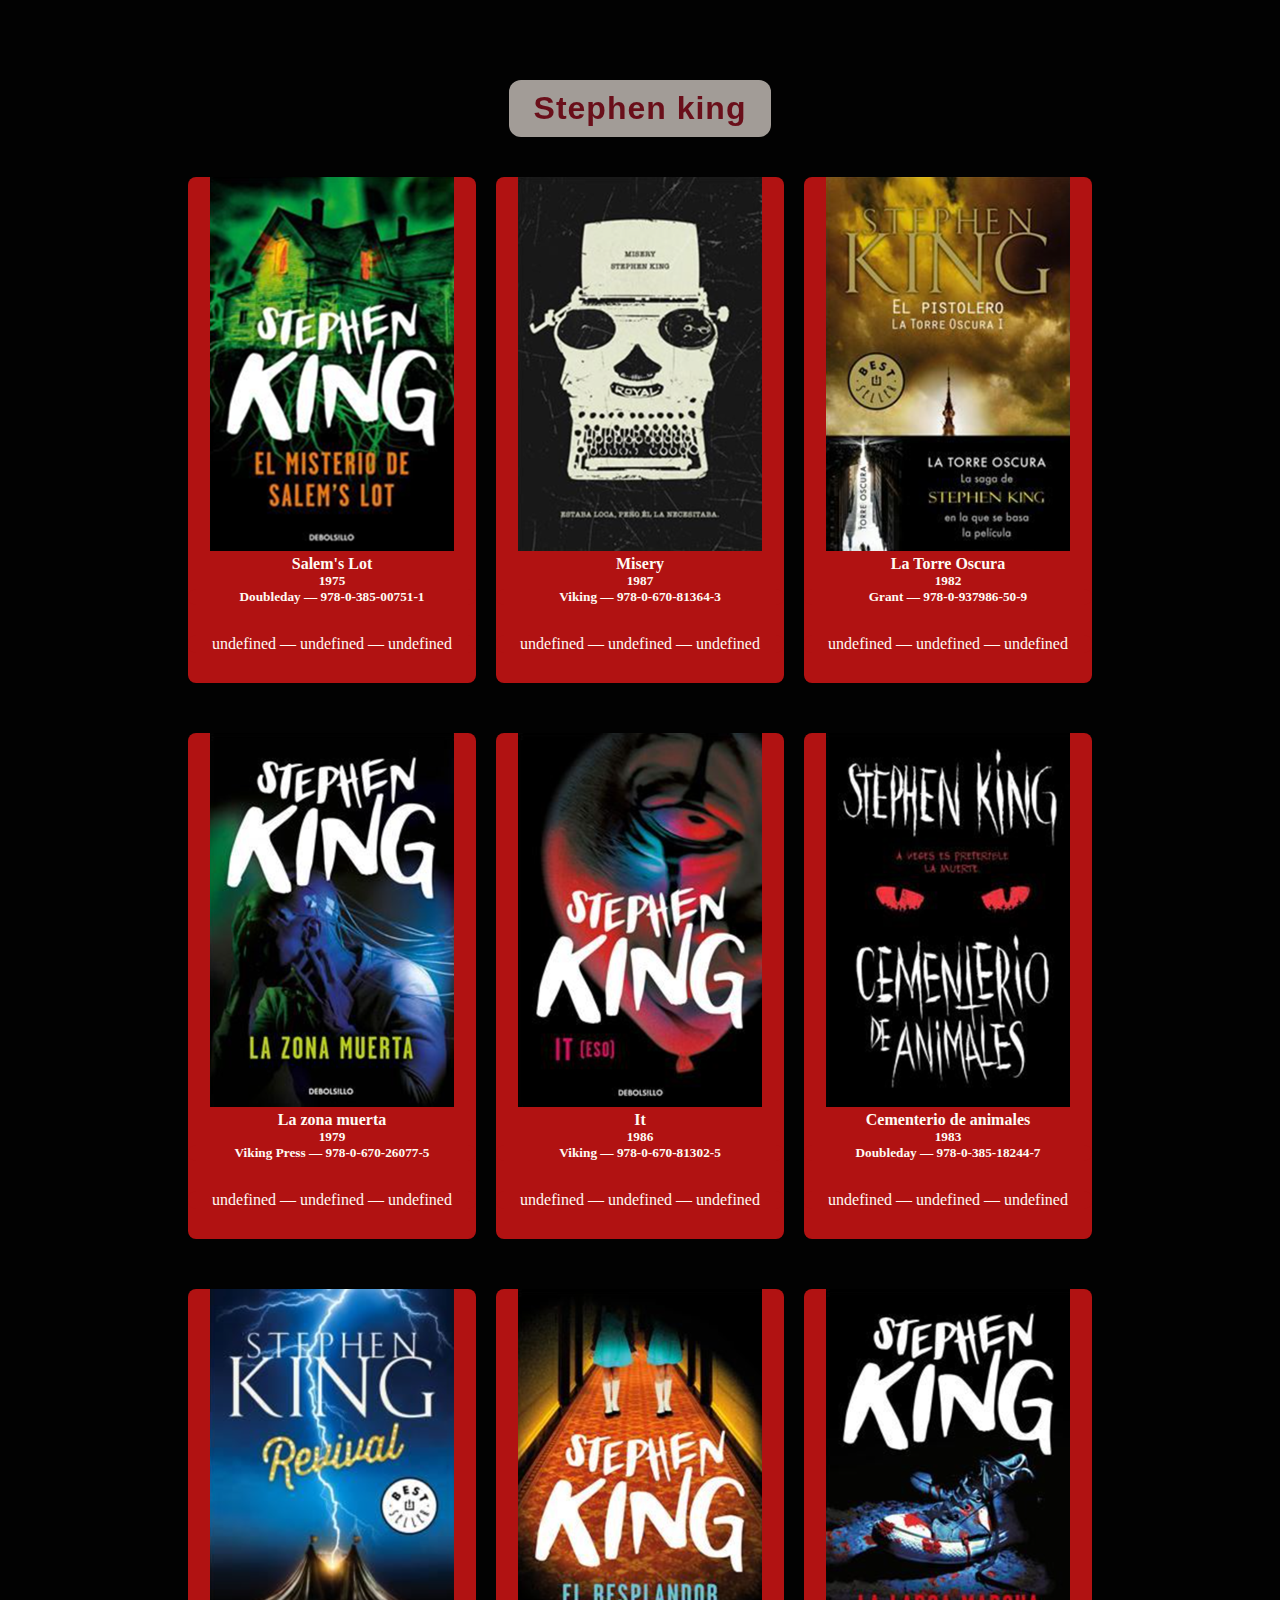
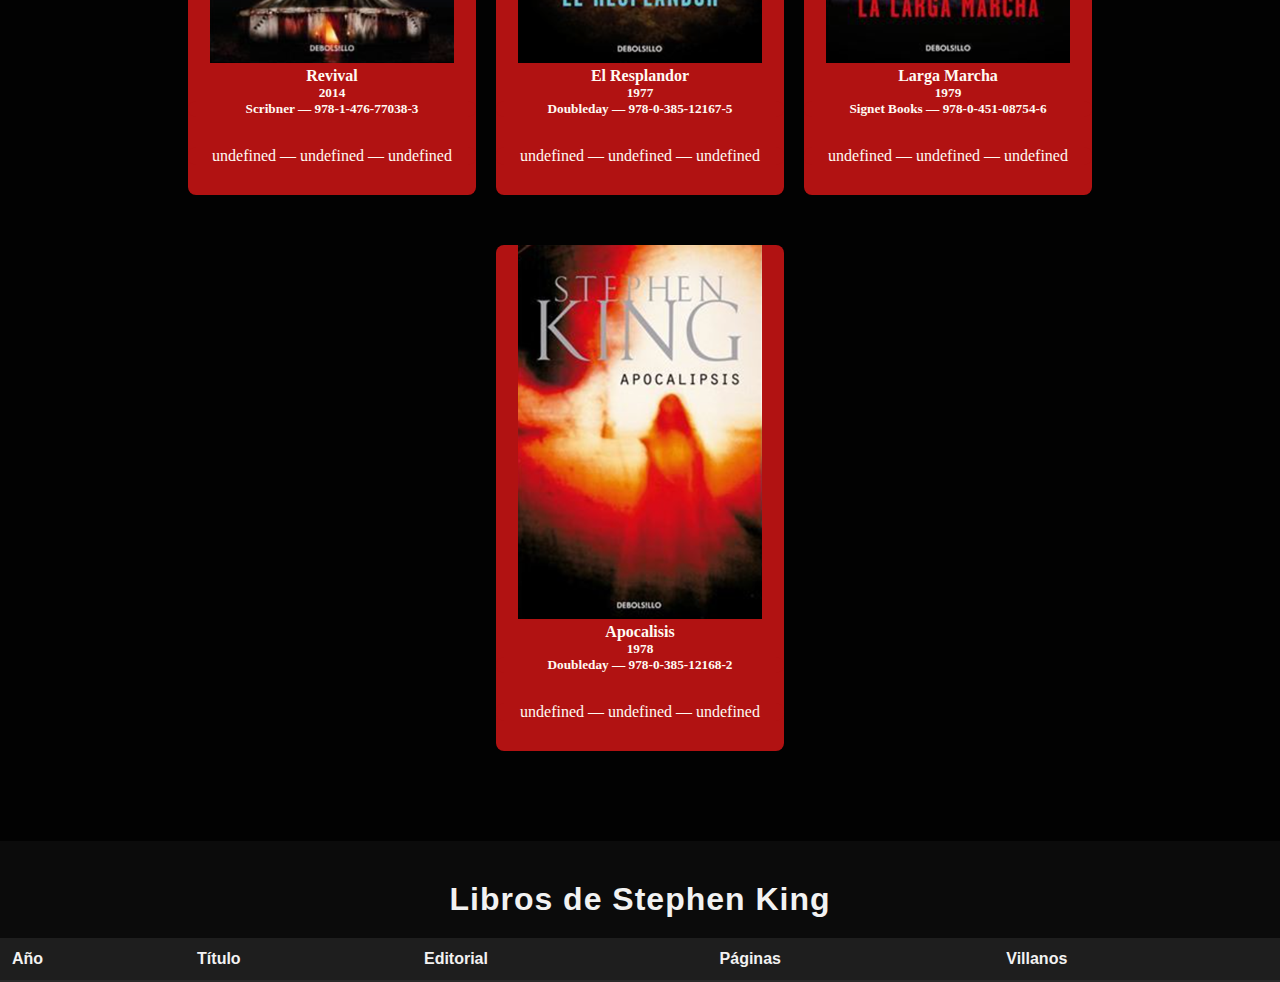
<file: html/prueba.html>
<!DOCTYPE html>
<html lang="es">
<head>
    <meta charset="UTF-8">
    <meta name="viewport" content="width=device-width, initial-scale=1.0">
    <title>Stephen king</title>
    <link href="https://cdn.jsdelivr.net/npm/bootstrap@5.3.8/dist/css/bootstrap.min.css" rel="stylesheet"
        integrity="sha384-sRIl4kxILFvY47J16cr9ZwB07vP4J8+LH7qKQnuqkuIAvNWLzeN8tE5YBujZqJLB" crossorigin="anonymous">
    <link rel="stylesheet" href="../css/prueba.css">
    
</head>
<body>  
        <div class="pageContent">
        <main>
        <div class="wrapper">
            <div class="fondo"></div>
            <h1 class="titleData"><b>Stephen king</b></h1>
            <div id="dataSection" class="cardsData"></div>
        </div>
        
    </main>
    </div>
    <h1>Libros de Stephen King</h1>

<table id="booksTable">
    <thead>
    <tr>
        <th>Año</th>
        <th>Título</th>
        <th>Editorial</th>
        <th>Páginas</th>
        <th>Villanos</th>
    </tr>
    </thead>
    <tbody></tbody>
</table>
    <script src="../js/index.js"></script>
    
    <script src="https://cdn.jsdelivr.net/npm/bootstrap@5.3.8/dist/js/bootstrap.bundle.min.js"
        integrity="sha384-FKyoEForCGlyvwx9Hj09JcYn3nv7wiPVlz7YYwJrWVcXK/BmnVDxM+D2scQbITxI"
        crossorigin="anonymous"></script>
        
</body>
</html>
</file>
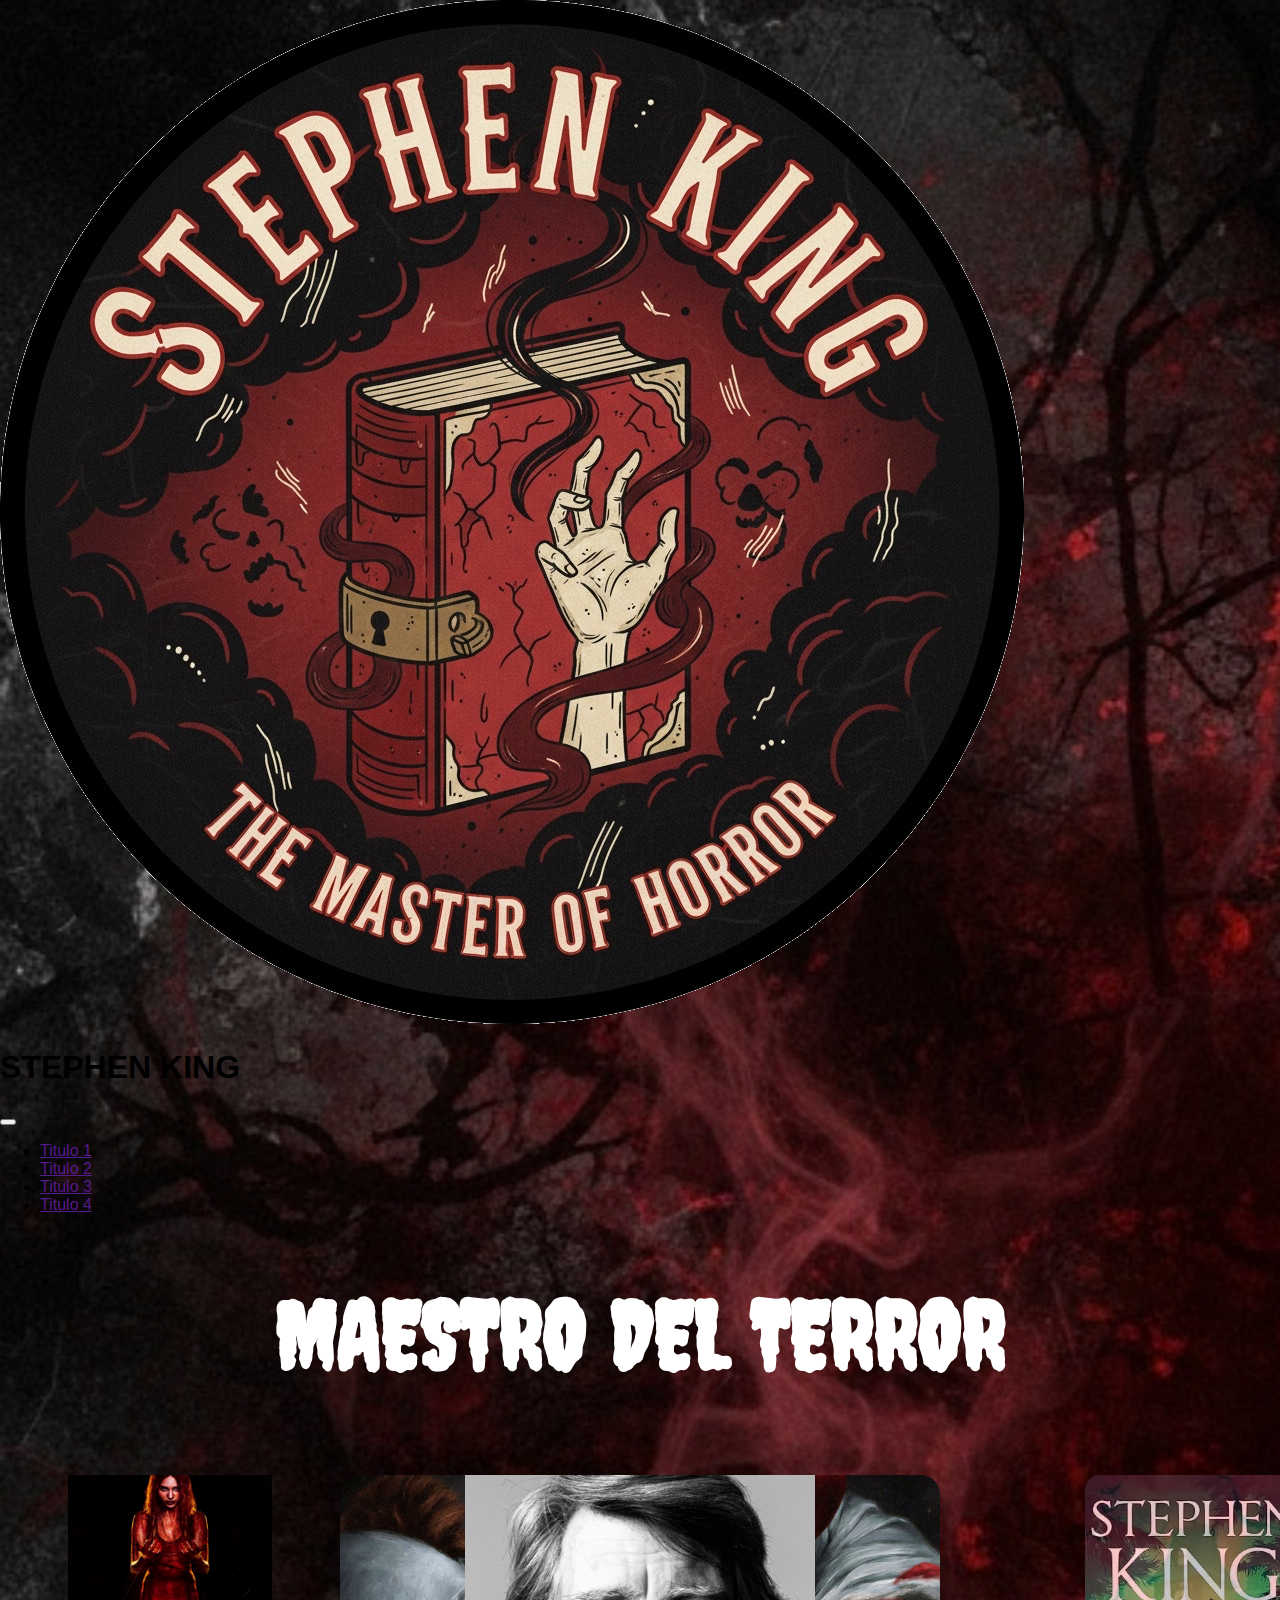
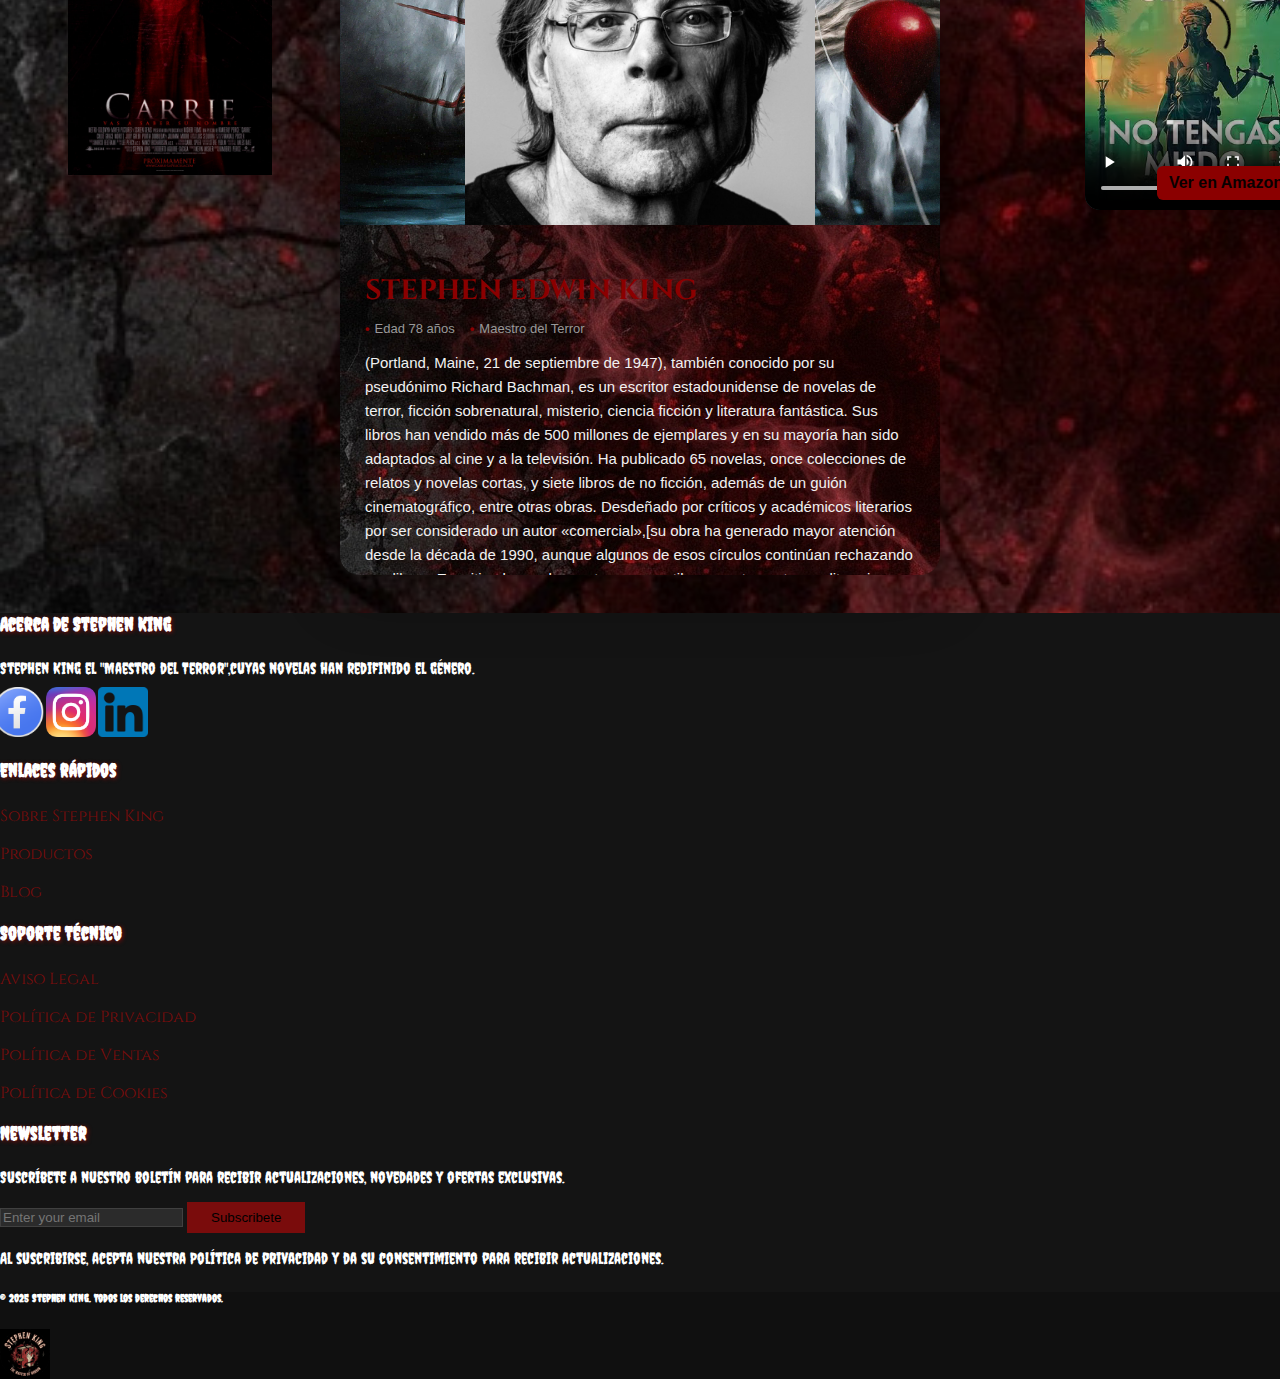
<file: pages/aboutHe.html>
<!DOCTYPE html>
<html lang="es">

<head>
    <meta charset="UTF-8">
    <meta name="viewport" content="width=device-width, initial-scale=1.0">
    <link href="https://cdn.jsdelivr.net/npm/bootstrap@5.3.8/dist/css/bootstrap.min.css" rel="stylesheet"
        integrity="sha384-sRIl4kxILFvY47J16cr9ZwB07vP4J8+LH7qKQnuqkuIAvNWLzeN8tE5YBujZqJLB" crossorigin="anonymous">
    <link rel="stylesheet" href="../css/aboutHe.css">
    <link rel="stylesheet" href="../css/footer.css">
    <link rel="stylesheet" href="../css/header.css">






    <title>Stephen King</title>
    <link href="https://fonts.googleapis.com/css2?family=Creepster&display=swap" rel="stylesheet" />

    <link href="https://fonts.googleapis.com/css2?family=Cinzel:wght@400;700&display=swap" rel="stylesheet" />
</head>

<body>
    <header-stephen-king></header-stephen-king>
    <div class="title">
        <h1>MAESTRO DEL TERROR</h1>
    </div>
    <main>
        <a href="../videos/peliculaCarrie.mp4"><img src="../images/aboutHe/cartelCarrie.jpg"
                alt="Ultimo estreno en cines Stephen King" class="divider"></a>
        <div class="card">
            <img src="../images/aboutHe/stephenKingPhoto.jpg" alt="Foto retrato Stephen King" class="card-image">

            <div class="card-content">


                <h2 class="card-title">STEPHEN EDWIN KING</h2>

                <div class="card-meta">
                    <span class="card-meta-item">Edad 78 años</span>
                    <span class="card-meta-item">Maestro del Terror</span>
                </div>

                <p class="card-description">
                    (Portland, Maine, 21 de septiembre de 1947), también conocido por su pseudónimo Richard Bachman, es
                    un escritor estadounidense de novelas de terror, ficción sobrenatural, misterio, ciencia ficción y
                    literatura fantástica. Sus libros han vendido más de 500 millones de ejemplares y en su mayoría han
                    sido adaptados al cine y a la televisión. Ha publicado 65 novelas, once colecciones de relatos y
                    novelas cortas, y siete libros de no ficción, además de un guión cinematográfico, entre otras obras.
                    Desdeñado por críticos y académicos literarios por ser considerado un autor «comercial»,[su obra ha
                    generado mayor atención desde la década de 1990, aunque algunos de esos círculos continúan
                    rechazando sus libros. Es criticado regularmente por su estilo presuntamente «no literario» y por la
                    excesiva extensión de algunas de sus novelas.[3]​Por el contrario, su sentido de la narración, sus
                    personajes animados y coloridos y su capacidad para jugar con los temores de los lectores han sido
                    objeto de elogios. Si bien en varias de sus historias utiliza el recurso del terror, también aborda
                    de manera regular temas como la infancia, el racismo y la guerra, brindando un retrato social muy
                    realista de los Estados Unidos.
                    Su novela corta «Rita Hayworth y la redención de Shawshank» fue la base para la película de Frank
                    Darabont The Shawshank Redemption, la mejor calificada de IMD y votada por la revista Empire como la
                    mejor de la historia en su encuesta The 201 Greatest Movies of All Time en marzo de 2006.]​Otras
                    adaptaciones cinematográficas de sus obras que han logrado éxito comercial y de crítica son Carrie,
                    dirigida por Brian De Palma en 1976; El resplandor, dirigida por Stanley Kubrick en 1980; Cuenta
                    conmigo y Misery, dirigidas por Rob Reiner en 1986 y 1990, ganadora la última de un Premio Óscar y
                    un Globo de Oro gracias al desempeño de Kathy Bates como actriz principal y de nuevo con Frank
                    Darabont, La milla verde (1999); y La niebla (2007).
                    El propio King ha incursionado ocasionalmente como guionista, productor y actor en algunas series de
                    televisión y películas, y también dirigió el largometraje Maximum Overdrive.
                    King ha ganado numerosos premios literarios, incluyendo el Premio Bram Stoker en trece ocasiones, el
                    Premio British Fantasy siete veces, los Premios Locus en cinco oportunidades, el Premio Mundial de
                    Fantasía cuatro veces, el Premio Edgar en dos ocasiones y los premios Hugo y O. Henry en una
                    oportunidad.​Al ser nativo de Maine, muchas de sus historias se desarrollan en ese estado. También
                    es frecuente su uso de ciudades ficticias ubicadas en Maine, como Castle Rock, Jerusalem 's Lot y
                    Derry.
                    King es un gran admirador del escritor H. P. Lovecraft y ha incorporado varias de sus técnicas (como
                    la conexión entre las historias de sus libros, la utilización de recortes de periódicos,
                    transcripciones de prueba, otros materiales de documentación, y el uso de pueblos ficticios como
                    Castle Rock y Derry) en sus novelas, pero se diferencia de él por su caracterización extensa, el uso
                    de la tercera persona y no de la primera, mayor y mejor uso de un diálogo efectivo, incorporación
                    del costumbrismo e historias con finales positivos, todos estos inexistentes en los relatos de
                    Lovecraft.[78]​
                    Asimismo, se ha declarado admirador de la serie de libros de Harry Potter de la autora J. K.
                    Rowling, a quien, según ha mencionado en reiteradas ocasiones, considera una gran escritora.
                    Edgar Allan Poe, uno de los padres del género de terror contemporáneo, ha tenido una gran influencia
                    en las historias de King. Un buen ejemplo es la novela El resplandor. El texto extraído de la misma,
                    «...y la muerte roja dominó sobre todas las demás...» (en inglés «...and the red death held sway
                    over all...») recuerda al original, «...y la oscuridad y la decadencia y la Muerte Roja mantienen un
                    dominio ilimitado sobre los demás...» (en inglés «...and darkness and decay and the Red Death held
                    illimitable dominion over all...») contenido en la obra La máscara de la muerte roja de Poe. La
                    novela de King es análoga al pequeño relato de Poe de forma bastante precisa. Los dos escritores
                    comparten el uso de los Doppelgänger, aunque el tema está presente en la mayoría de las obras de
                    terror y no se puede especificar a un solo autor. Además, el argumento del relato corto titulado El
                    cadillac de Dolan (en inglés Dolan's Cadillac) es en comparación casi idéntica al relato de Poe
                    llamado El barril de Amontillado (en inglés The Cask of Amontillado), parafraseando incluso el
                    famoso alegato de Fortunato, «¡Por el amor de Dios, Montresor!».
                    King declaró su admiración por otra autora menos prolífica, Shirley Jackson. La novela El misterio
                    de Salem 's Lot empieza con una cita del libro La maldición de Hill House de Jackson. Tony, un amigo
                    imaginario que aparece en la novela El resplandor tiene cierta relación con otro amigo imaginario,
                    llamado también Tony, del libro Hangsaman de Jackson. Hay algunas otras similitudes entre los
                    personajes Carrie de Carrie y Eleanor de La maldición de Hill House. King declaró que Carrie está
                    basada en dos víctimas de abuso en la escuela que conoció. Una escena crucial de La tormenta del
                    siglo está basada en el libro de Jackson titulado La lotería.
                    Otra de sus influencias es John D. McDonald's. King ha sido un gran fanático de MacDonald a lo largo
                    de su vida y la deuda que le debe al viejo escritor parece clara. Del mismo modo que King es un
                    maestro en el género del terror, MacDonald es bastante popular en el género criminalístico. King
                    aprendió mucho del arte de penetrar en la mente de los personajes, utilizado por MacDonald. La
                    manera en que ambos escritores describen a los personajes, aunque en distinto estilo, son bastante
                    similares. King y McDonald demuestran una gran dedicación en su trabajo y practican bastantes horas
                    diariamente. King dedicó la novela Sun Dog a MacDonald, escribiendo la frase «Te extraño, viejo
                    amigo».
                    Debido a su gran popularidad, King es comparado habitualmente con Dean Koontz y algunos admiradores
                    desean leer un libro escrito entre los dos. Ambos escritores declararon lo imposible del proyecto,
                    la razón principal es el hábito de King de tener personajes con una vida miserable, y Koontz tiene
                    el de escribir finales felices para la mayoría de sus libros.
                    Escribió dos novelas colaborando con Peter Straub, El talismán y Casa negra. King comentó que tenían
                    planes de escribir el tercer y último de la saga pero no se ha propuesto ninguna fecha. Escribió
                    además el ensayo ¡Campeones mundiales al fin! con el novelista Stewart O'Nan

                </p>


            </div>
        </div>


        <!-- Card de libro con video -->
        <div class="book-card">
            <div class="video-wrapper">
                <video loop controls>
                    <source src="../videos/trailerLibroFinal.mp4" type="video/mp4">
                </video>
                <a href="https://www.amazon.es/tengas-miedo-%C3%89xitos-Stephen-King/dp/8401036836/" target="_blank"
                    class="video-overlay" aria-label="Ver libro en Amazon">
                    <span>Ver en Amazon</span>
                </a>
            </div>
            
        </div>




    </main>



    <footer-stephen-king></footer-stephen-king>
    <script src="https://cdn.jsdelivr.net/npm/bootstrap@5.3.8/dist/js/bootstrap.bundle.min.js"
        integrity="sha384-FKyoEForCGlyvwx9Hj09JcYn3nv7wiPVlz7YYwJrWVcXK/BmnVDxM+D2scQbITxI"
        crossorigin="anonymous"></script>
    <script src="../js/footer.js"></script>
    <script src="../js/header.js"></script>




</body>

</html>
</file>
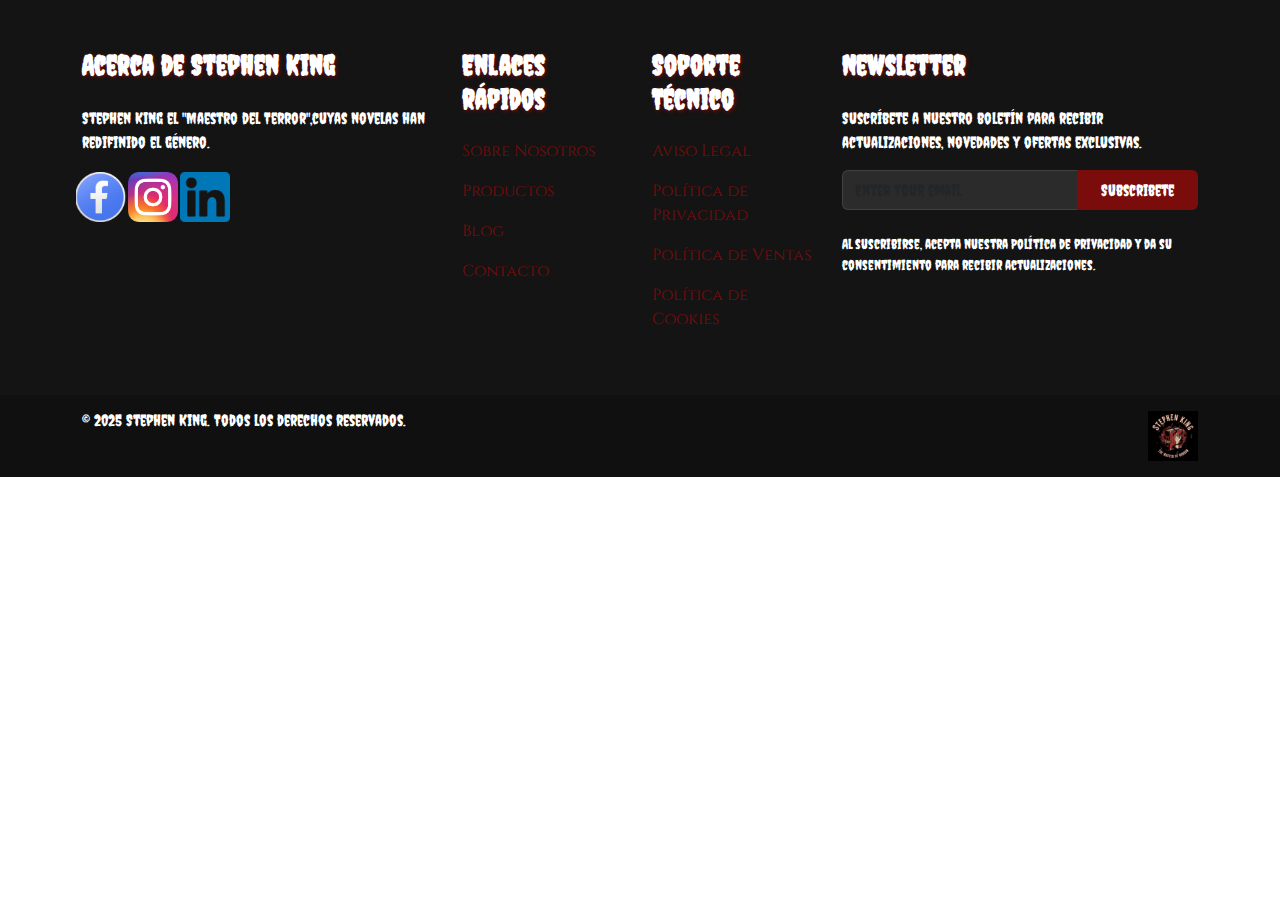
<file: pages/footer.html>
<!DOCTYPE html>
<html lang="es">

<head>
    <meta charset="UTF-8">
    <meta name="viewport" content="width=device-width, initial-scale=1.0">
    <link href="https://cdn.jsdelivr.net/npm/bootstrap@5.3.0/dist/css/bootstrap.min.css" rel="stylesheet">
    <link rel="stylesheet" href="/css/footer.css">
    <title>Stephen King</title>
    <link href="https://fonts.googleapis.com/css2?family=Creepster&display=swap" rel="stylesheet" />

    <link href="https://fonts.googleapis.com/css2?family=Cinzel:wght@400;700&display=swap" rel="stylesheet" />



</head>

<body>
    <footer class="footer pt-5">
        <div class="container">
            <div class="row g-4">
                <div class="col-lg-4 col-md-6">
                    <h3 class="footer-title">Acerca de Stephen King</h3>
                    <p class="mb-4">Stephen King el "Maestro del Terror",cuyas novelas han redifinido el género.</p>
                    <div class="social-links mb-4">
                        <a href="https://www.facebook.com/todostephenking?locale=es_ES" target="_blank">
                            <img src="/images/logoFaceBook.png" alt="Facebook" class="social-img">
                        </a>
                        <a href="https://www.instagram.com/stephenking/" target="_blank">
                            <img src="/images/InstagramIcon.png" alt="Instagram" class="social-img">
                        </a>
                        <a href="https://www.linkedin.com/in/stephen-king-a393a3188/" target="_blank">
                            <img src="/images/linkedin.png" alt="Linkedin" class="social-img">
                        </a>
                    </div>

                </div>


                <div class="col-lg-2 col-md-6">
                    <h3 class="footer-title">Enlaces rápidos</h3>
                    <ul class="footer-links">
                        <li><a href="#">Sobre Nosotros</a></li>
                        <li><a href="#">Productos</a></li>
                        <li><a href="https://stephenking.com.ar/">Blog</a></li>
                        <li><a href="#">Contacto</a></li>
                    </ul>
                </div>


                <div class="col-lg-2 col-md-6">
                    <h3 class="footer-title">Soporte Técnico</h3>
                    <ul class="footer-links">
                        <li><a href="/pdf/avisoLegal.pdf" target="_blank">Aviso Legal</a></li>
                        <li><a href="/pdf/politicaPrivacidadDatos.pdf" target="_blank">Política de Privacidad</a></li>
                        <li><a href="/pdf/condicionesGeneralesVenta.pdf" target="_blank">Política de Ventas</a></li>
                        <li><a href="/pdf/politicaCookies(3).pdf" target="_blank">Política de Cookies</a></li>
                    </ul>
                </div>


                <div class="col-lg-4 col-md-6">
                    <h3 class="footer-title">Newsletter</h3>
                    <p class=mb-4">Suscríbete a nuestro boletín para recibir actualizaciones, novedades y ofertas
                        exclusivas.</p>
                    <form class="mb-4">
                        <div class="input-group">
                            <input type="email" class="form-control newsletter-input" placeholder="Enter your email">
                            <button class="btn btn-subscribe text-white" type="submit">Subscribete</button>
                        </div>
                    </form>
                    <p class="small">Al suscribirse, acepta nuestra Política de privacidad y da su consentimiento para
                        recibir actualizaciones.</p>

                </div>
            </div>
        </div>


        <div class="footer-bottom mt-5">
            <div class="container">
                <div class="row py-3">
                    <div class="col-md-6 text-center text-md-start">
                        <h6 class="mb-0">&copy; 2025 Stephen King. Todos los derechos reservados.</h6>
                    </div>
                    <div class="col-md-6 text-center text-md-end">
                        <img src="/images/logoStephenKingSinBordes.png" alt="Logo Stephe King" class="social-img">
                    </div>
                </div>
            </div>
        </div>
    </footer>
    <script src="https://cdn.jsdelivr.net/npm/bootstrap@5.3.0/dist/js/bootstrap.bundle.min.js"></script>




</body>

</html>
</file>
<file: css/prueba.css>
body {
    margin: 0;
    padding: 0;
}
.pageContent {
    position: relative;
    min-height: 100%;
}
.fondo {
position:absolute; 
top: 0;
left: 0;
width: 100%;
height: 100%;
background-color: black;
background-size:contain;
background-position: center;
opacity: 0.8;
z-index: -1;
}

main {
position: relative; 
z-index: 1;
padding: 40px 20px;
}

.cardsData {
    display: flex;
    flex-wrap: wrap;
    justify-content: center;
    gap: 20px;
    margin: 20px;
}
.titleData {
    text-align: center;
    margin-top: 40px;
    margin-bottom: 20px;
    font-size: 2rem;
    color: #6A0F1A;
    z-index: 10;
    display: inline-block;
    background:rgba(231, 222, 215, 0.7);
    padding: 10px 25px;
    border-radius: 12px;
    backdrop-filter: blur(3px);
}
main, .wrapper {
    text-align: center;
}
.cards-row {
    display: flex;
    gap: 1cm;
    flex-wrap: wrap;
    justify-content: center;
}
.card {
    background-color: #B11212;
    color: #fffaf2;
    font-family: Creepster;
    border-radius: 8px;
    text-align: center;
    margin-bottom: 30px;
}
.card-text{
    background-color: #B11212;
    color: #fffaf2;
    font-family: Cinzel;
    border-radius: 8px;
    text-align: center;
    margin-bottom: 30px;
}
@media (max-width: 1024px) {
    .fondo {
        opacity: 0.45;
        background-position: center;
    }
    .cards-row {
        flex-direction: column;
        gap: 20px;
        padding: 10px;
    }
    }
@media (max-width: 600px) and (max-width: 1023px){
    .fondo {
        opacity: 0.45;
        background-position: center;
    }
    }
    .cards-row {
        flex-direction: column;
        gap: 20px;
        padding: 10px;
    }
@media (min-width: 600px) and (max-width: 900px) {

    .cards-row {
        gap: 25px;
    }
    .card {
        width: 45%;
    }
}
* {
margin: 0;
padding: 0;
box-sizing: border-box;
}

/* ===== FONDO GENERAL ===== */
body {
    background-color: #0B0B0B; /* Negro Profundo */
    color: #C9C9C9;           /* Gris Claro Ceniza */
    font-family: Arial, Helvetica, sans-serif;
    min-height: 100vh;
    display: flex;
    flex-direction: column;
    align-items: center;
}

/* ===== TÍTULO ===== */
h1 {
    margin: 40px 0 20px;
    color: #F2F2F2; /* Blanco Hueso */
    letter-spacing: 1px;
    text-align: center;
}

.table-container {
    width: 100%;
    max-width: 850px;
    margin:0 auto;
    background-color: #141414; 
    padding: 20px;
    border-radius: 10px;
    box-shadow: 0 0 20px rgba(0, 0, 0, 0.7);
}

table {
    width: 100%;
    border-collapse: collapse;
}


thead {
    background-color: #1E1E1E;
}

th {
    padding: 12px;
    text-align: left;
    color: #F2F2F2;
    font-weight: 600;
    border-bottom: 2px solid #2A2A2A;
}

/* ===== CELDAS ===== */
td {
    color: #F2F2F2;
    font-weight: 600;
    border-bottom: 2px solid #2A2A2A;
}

/* ===== FILAS ===== */
tbody tr {
    background-color: #141414;
    transition: background-color 0.2s ease;
}

tbody tr:hover {
    background-color: #1E1E1E;
}

/* ===== ENFASIS EN TÍTULO ===== */
td:nth-child(3) {
  color: #B11212; /* Rojo Sangre */
    font-weight: 500;
}

td:nth-child(1),
td:nth-child(2),
td:nth-child(5) {
color: #8A8A8A;
}

@media (max-width: 768px) {
table {
    font-size: 14px;
}

.table-container {
    padding: 10px;
}
}
</file>
<file: css/aboutHe.css>
body {
  font-family: "Segoe UI", Tahoma, Geneva, Verdana, sans-serif;
  background-image: url(../images/aboutHe/fondoRojoTerror.png);
  background-size: cover;
  background-color: #300303;
  min-height: 100vh;
  margin: 0;
  padding: 0;
}

.title {
  font-family: "Creepster", cursive;
  text-align: center;
  color: white;
  margin: 20px 0;
  font-size: 48px;
}

main {
  display: grid;
  grid-template-columns: 1fr 2fr 1fr;
  gap: 30px;
  padding: 20px;
  max-width: 1800px;
  margin: 0 auto;
  align-items: start;
}

.image-container {
  display: flex;
  align-items: flex-start;
  justify-content: center;
}

.divider {
  width: 100%;
  max-width: 350px;
  height: auto;
  aspect-ratio: 1/1;
  object-fit: contain;
  border-radius: 15px;
}

.divider:hover {
  transform: scale(1.05);
}

.card {
  background: white;
  border-radius: 20px;
  overflow: hidden;
  max-height: 700px;
  width: 100%;
  box-shadow: 0 20px 60px rgba(0, 0, 0, 0.3);
  transition: transform 0.3s ease, box-shadow 0.3s ease;
  display: flex;
  flex-direction: column;
  background-image: url(../images/aboutHe/fondoRojoTerror.png);
}

.card:hover {
  transform: translateY(-10px);
  box-shadow: 0 30px 80px rgba(0, 0, 0, 0.4);
}

.card-image {
  width: 100%;
  height: 350px;
  object-fit: contain;
  display: block;
  flex-shrink: 0;
  background-image: url(../images/aboutHe/photoIt.jpg);
  background-repeat: no-repeat;
  background-size: cover;
}

.card-content {
  padding: 25px;
  overflow-y: auto;
  flex: 1;
}

.card-content::-webkit-scrollbar {
  width: 8px;
}

.card-content::-webkit-scrollbar-track {
  background: #f1f1f1;
  border-radius: 10px;
}

.card-content::-webkit-scrollbar-thumb {
  background: linear-gradient(135deg, #667eea 0%, #764ba2 100%);
  border-radius: 10px;
}

.card-content::-webkit-scrollbar-thumb:hover {
  background: #8b0000;
}

.card-title {
  font-size: 28px;
  font-weight: 700;
  color: #8b0000;
  margin-bottom: 12px;
  line-height: 1.3;
  font-family: "Cinzel", serif;
  transition: all 0.3s ease;
  cursor: pointer;
}

.card-title:hover {
  text-shadow: 0 0 15px #ff0000, 0 0 30px #ff0000, 0 0 45px #ff0000,
    0 0 60px #8b0000;
  color: #ff0000;
  transform: scale(1.05);
}

.card-meta {
  display: flex;
  gap: 15px;
  margin-bottom: 15px;
  font-size: 13px;
  color: #999;
}

.card-meta-item {
  display: flex;
  align-items: center;
  gap: 5px;
}

.card-meta-item::before {
  content: "•";
  color: #8b0000;
  font-weight: bold;
}

.card-description {
  font-size: 15px;
  color: #f1f1f1;
  line-height: 1.6;
  margin-bottom: 20px;
}

.book-card {
  background: white;
  border-radius: 15px;
  overflow: hidden;
  margin-left: 125px;
  width: 100%;
  max-width: 220px;
  box-shadow: 0 10px 30px rgba(0, 0, 0, 0.2);
  transition: transform 0.3s ease, box-shadow 0.3s ease;
  background-image: url(../images/aboutHe/fondoRojoTerror.png);
}

.video-wrapper {
  position: relative;
}

.video-wrapper video {
  width: 100%;
  display: block;
}

.video-overlay {
  position: absolute;
  bottom: 10px;
  right: 10px;
  background-color: #8b0000;
  color: #080000;
  padding: 8px 12px;
  border-radius: 6px;
  text-decoration: none;
  font-weight: bold;
  transition: background-color 0.3s;
}

.video-overlay:hover {
  background-color: #8b0000;
}

@media (max-width: 1400px) {
  main {
    grid-template-columns: 1fr 2fr 1fr;
    gap: 20px;
  }
}

@media (max-width: 1024px) {
  main {
    grid-template-columns: 1fr;
    gap: 30px;
    justify-items: center;
  }

  .divider,
  .card,
  .book-card {
    max-width: 600px;
  }

  .card {
    max-height: 600px;
  }
}

@media (max-width: 480px) {
  .title {
    font-size: 32px;
  }

  .card-content {
    padding: 20px;
  }

  .card-title {
    font-size: 22px;
  }
  header-stephen-king {
    display: block; /* OBLIGATORIO */
    width: 100%;
    height: 100px; /* O lo que necesites */
    background-color: negro;
    background-size: cover;
    background-position: center;
    position: fixed; /* Si lo quieres fijo */
    top: 0;
    left: 0;
    z-index: 1000;
  }

  .video-wrapper:hover .video-overlay {
    opacity: 1;
  }
  .video-overlay span {
    pointer-events: none;
  }
}
</file>
<file: css/footer.css>
.footer {
    background-color: #141414;
    color: #ffffff;
    font-family: "creepster";
}
p,li{
    font-family: "Cinzel", ;
}
.footer-title {
    color: #fff;
    text-shadow: 1px 1px 4px #7A0C0C;
    font-weight: 600;
    margin-bottom: 1.5rem;
    position: relative;
    transition: text-shadow 0.3s ease;
    font-family: "Creepster";
}

.footer-title:hover {
    text-shadow: 0 0 10px rgba(122, 12, 12, 1),
        0 0 20px rgba(122, 12, 12, 0.8),
        0 0 30px rgba(122, 12, 12, 0.6);
}

.footer-title::after {
    content: '';
    position: absolute;
    left: 0;
    bottom: -8px;
    width: 30px;
    height: 2px;
}

.footer-links {
    list-style: none;
    padding: 0;
    font-family: "Cinzel", serif;
}

.footer-links li {
    margin-bottom: 1rem;
}

.footer-links a {
    color: #7A0C0C;
    transition: text-shadow 0.3s ease;
    text-decoration: none;
    transition: all 0.3s ease;
}

.footer-links a:hover {
    color: #ffffff;
    padding-left: 5px;
}

.social-links a {
    display: inline-flex;
    align-items: center;
    justify-content: center;
    width: 38px;
    height: 38px;
    border-radius: 50%;
    color: #ffffff;
    margin-right: 10px;
    transition: all 0.3s ease;
    background: transparent;
}

.social-img {
    width: 50px;
    height: 50px;
    object-fit: contain;
    vertical-align: middle;
    background: transparent;
}

.social-links a:hover {

    transform: translateY(-3px);
}

.newsletter-input {
    background: rgba(255, 255, 255, 0.1);
    border: 1px solid rgba(255, 255, 255, 0.1);
    color: #ffffff;
}

.newsletter-input:focus {
    background: rgba(255, 255, 255, 0.15);
    border-color: #7A0C0C;
    color: #ffffff;
    box-shadow: none;
}

.btn-subscribe {
    background: #7A0C0C;
    border: none;
    padding: 0.5rem 1.5rem;
    transition: all 0.3s ease;
}

.btn-subscribe:hover {
    background: #7A0C0C;
    transform: translateY(-2px);
}

.footer-bottom {
    background: rgba(0, 0, 0, 0.2);
}

.footer-bottom a {
    color: #7A0C0C;
    text-decoration: none;
}

.footer-bottom a:hover {
    color: #ffffff;
}
</file>
<file: css/header.css>

</file>
